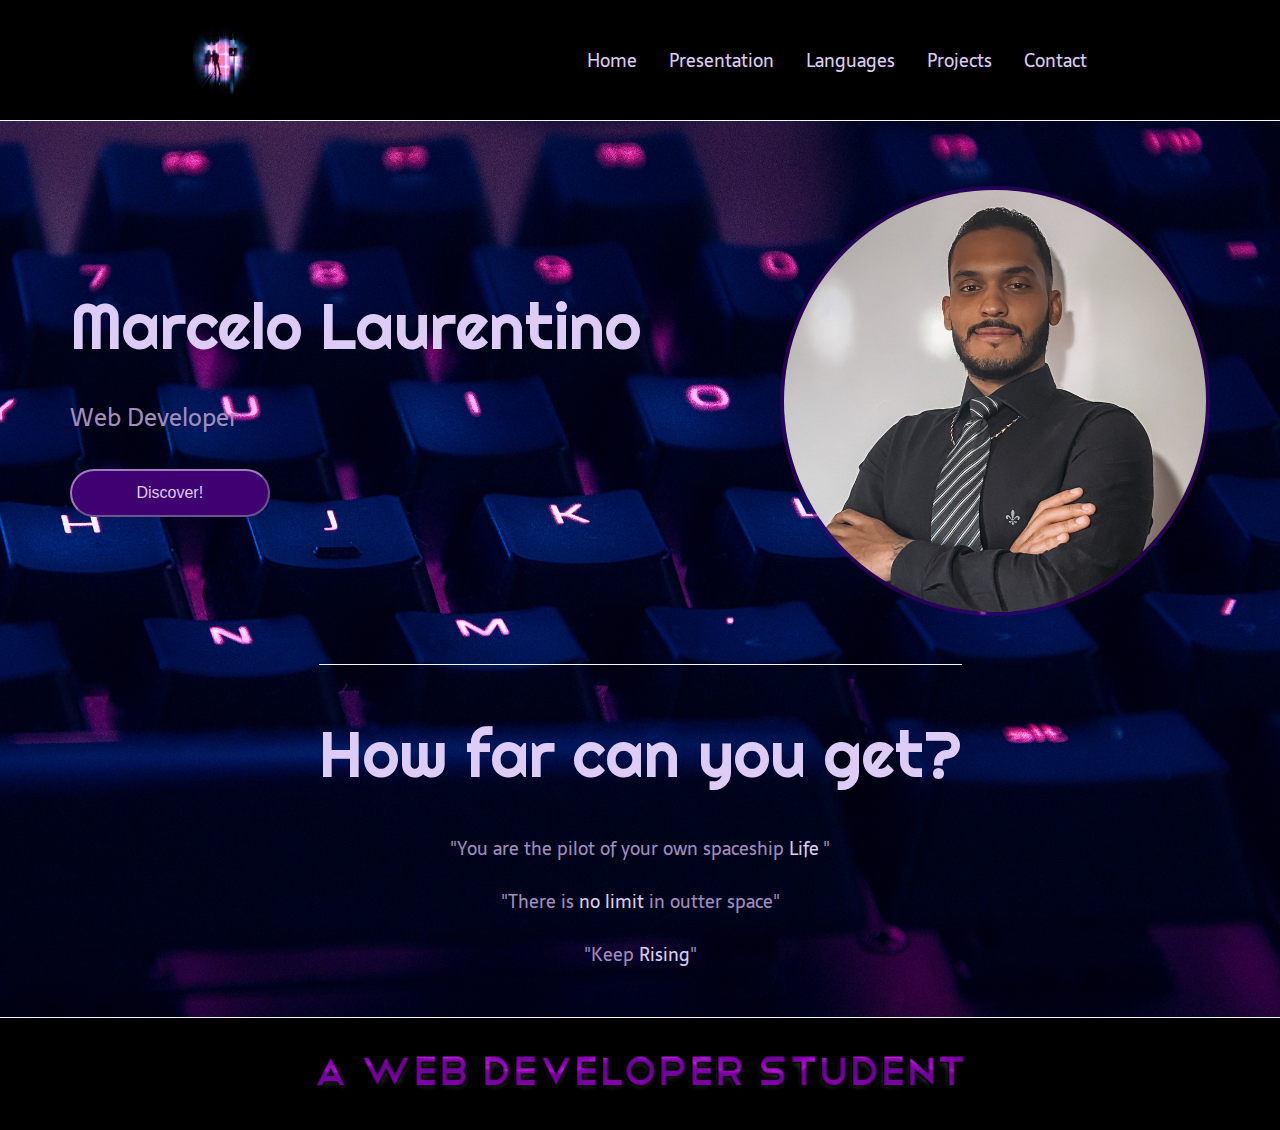
<file: landingpage/index.html>
<!DOCTYPE html>
<html lang="en">
  <head>
    <meta charset="UTF-8" />
    <meta name="viewport" content="width=device-width, initial-scale=1.0" />
    <meta name="description" content="A landing page by Marc" />
    <title>Marc - A testing landing page</title>
    <link rel="stylesheet" href="style.css" />
  </head>
  <body>
    <header class="brain">
      <img class="brain-logo" src="images/astronauticon2.jpg" alt="Page logo" />
      <nav class="brain-menu">
        <a class="brain-menu-item" href="index.html">Home</a>
        <a class="brain-menu-item" href="presentation.html">Presentation</a>
        <a class="brain-menu-item" href="">Languages</a>
        <a class="brain-menu-item" href="">Projects</a>
        <a class="brain-menu-item" href="">Contact</a>
      </nav>
    </header>
    <main class="content">
      <section class="main-content">
        <div class="main-content-text">
          <h1 class="main-content-title">Marcelo Laurentino</h1>
          <h2 class="main-content-subtitle">Web Developer</h2>
          <button class="main-content-button">Discover!</button>
        </div>
        <img
          class="main-content-image"
          src="images/marcphoto.jpg"
          alt="WebDev Photo"
        />
      </section>
      <section class="second-content">
        <h3 class="second-content-title">How far can you get?</h3>
        <p class="second-content-p">
          "You are the pilot of your own spaceship <strong>Life</strong> "
        </p>
        <p class="second-content-p">
          "There is <strong>no limit</strong> in outter space"
        </p>
        <p class="second-content-p">"Keep <strong>Rising</strong>"</p>
      </section>
    </main>
    <footer class="foot">
      <img
        class="foot-image"
        src="images/A-Web-Developer-Student.png"
        alt="Marc Footer Logo"
      />
    </footer>
  </body>
</html>
</file>
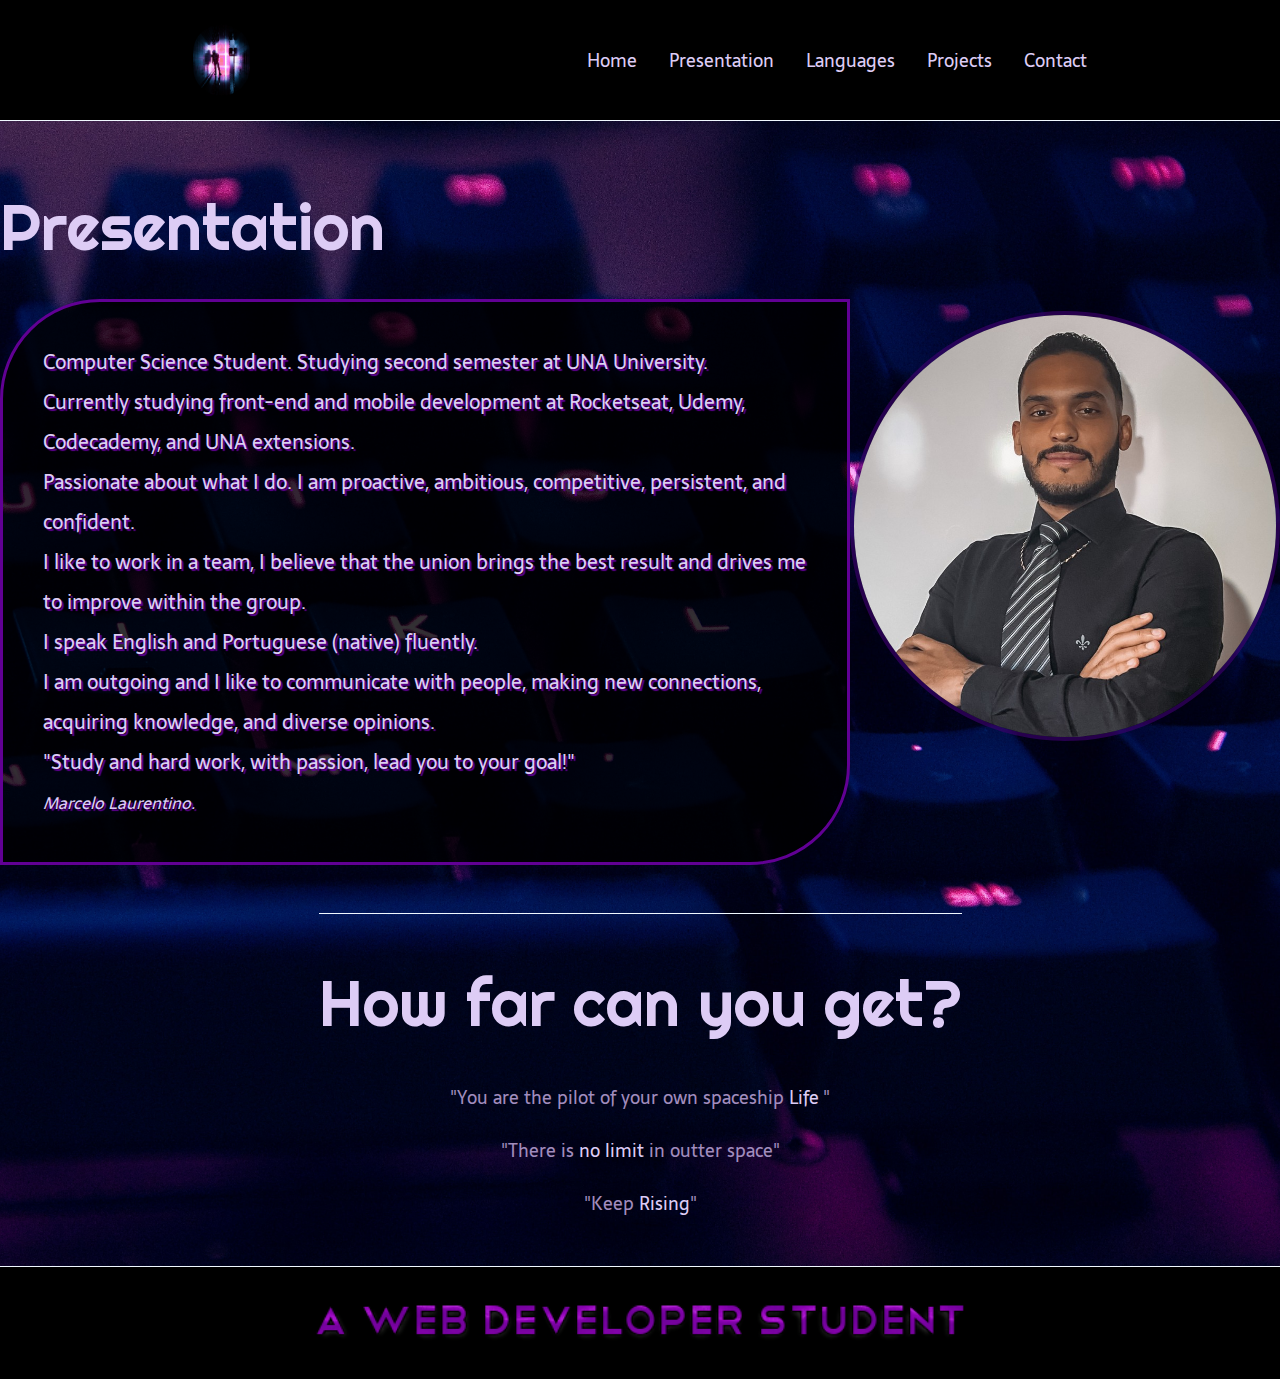
<file: landingpage/presentation.html>
<!DOCTYPE html>
<html lang="en">
  <head>
    <meta charset="UTF-8" />
    <meta name="viewport" content="width=device-width, initial-scale=1.0" />
    <meta name="description" content="A landing page by Marc" />
    <title>Marc - A testing Presentation page</title>
    <link rel="stylesheet" href="presentation.css" />
  </head>
  <body>
    <header class="brain">
      <img class="brain-logo" src="images/astronauticon2.jpg" alt="Page logo" />
      <nav class="brain-menu">
        <a class="brain-menu-item" href="index.html">Home</a>
        <a class="brain-menu-item" href="presentation.html">Presentation</a>
        <a class="brain-menu-item" href="">Languages</a>
        <a class="brain-menu-item" href="">Projects</a>
        <a class="brain-menu-item" href="">Contact</a>
      </nav>
    </header>
    <main class="content">
      <section class="main-content">
        <div class="main-content-text">
          <h1 class="main-content-title">Presentation</h1>
          <p class="main-content-subtitle">
            Computer Science Student. Studying second semester at UNA
            University. <br />
            Currently studying front-end and mobile development at Rocketseat,
            Udemy, Codecademy, and UNA extensions. <br />
            Passionate about what I do. I am proactive, ambitious, competitive,
            persistent, and confident. <br />
            I like to work in a team, I believe that the union brings the best
            result and drives me to improve within the group. <br />
            I speak English and Portuguese (native) fluently. <br />
            I am outgoing and I like to communicate with people, making new
            connections, acquiring knowledge, and diverse opinions. <br />
            "Study and hard work, with passion, lead you to your goal!" <br />
            <small><i class="signature">Marcelo Laurentino.</i></small>
          </p>
        </div>
        <img
          class="main-content-image"
          src="images/marcphoto.jpg"
          alt="WebDev Photo"
        />
      </section>
      <section class="second-content">
        <h3 class="second-content-title">How far can you get?</h3>
        <p class="second-content-p">
          "You are the pilot of your own spaceship <strong>Life</strong> "
        </p>
        <p class="second-content-p">
          "There is <strong>no limit</strong> in outter space"
        </p>
        <p class="second-content-p">"Keep <strong>Rising</strong>"</p>
      </section>
    </main>
    <footer class="foot">
      <img
        class="foot-image"
        src="images/A-Web-Developer-Student.png"
        alt="Marc Footer Logo"
      />
    </footer>
  </body>
</html>
</file>
<file: landingpage/style.css>
@import url('https://fonts.googleapis.com/css2?family=Righteous&family=Sarala:wght@400;700&display=swap');

* {
  margin: 0;
  padding: 0;
  box-sizing: border-box;
  text-decoration: none;
}
body {
  font-size: 100%;
  background-image: url(images/lpbackground4.jpg);
  background-position: right;
  background-size: cover;
}
.brain {
  display: flex;
  flex-direction: row;
  align-items: center;
  justify-content: space-around;
  padding: 24px;
  background: black;
}
.brain-logo {
  height: 72px;
  width: auto;
  border-radius: 100px;
}
.brain-menu {
  display: flex;
  gap: 32px;
}
.brain-menu-item {
  font-family: 'Sarala', sans-serif;
  color: rgb(221, 204, 245);
  font-weight: 400;
  font-size: 18px;
}
.content {
  border-top: 0.4px solid aliceblue;
  margin-bottom: 48px;
}
.main-content {
  display: flex;
  flex-direction: row;
  align-items: center;
  justify-content: space-around;
  padding-top: 65px;
}
.main-content-text {
  display: flex;
  flex-direction: column;
  gap: 32px;
}
.main-content-title {
  font-family: 'Righteous', cursive;
  font-weight: 400;
  font-size: 64px;
  color: rgb(221, 204, 245);
}
.main-content-subtitle {
  font-family: 'Sarala', sans-serif;
  font-weight: 400;
  font-size: 24px;
  color: rgb(161, 140, 189);
}
.main-content-button {
  position: relative;
  background-color: #3f0071;
  border-radius: 4em;
  border-color: rgba(221, 204, 245, 60%);
  font-size: 16px;
  width: 200px;
  color: rgb(221, 204, 245);
  padding: 0.8em 1.8em;
  cursor: pointer;
  user-select: none;
  text-align: center;
  text-decoration: none;
  cursor: pointer;
  transition-duration: 0.4s;
  -webkit-transition-duration: 0.4s;
}
.main-content-button:hover {
  transition-duration: 0.1s;
  background-color: #150050;
}
.main-content-button:after {
  content: '';
  display: block;
  position: absolute;
  border-radius: 4em;
  left: 0;
  top: 0;
  width: 100%;
  height: 100%;
  opacity: 0;
  transition: all 0.5s;
  box-shadow: 0 0 10px 40px #610094;
}
.main-content-button:active:after {
  box-shadow: 0 0 0 0 #150050;
  position: absolute;
  border-radius: 4em;
  left: 0;
  top: 0;
  opacity: 1;
  transition: 0s;
}
.main-content-button:active {
  top: 1px;
}
.main-content-image {
  height: 430px;
  border: 4px solid rgba(63, 0, 113, 60%);
  border-radius: 220px;
}
.second-content {
  display: flex;
  flex-direction: column;
  align-items: center;
  gap: 24px;
  margin-top: 48px;
}
.second-content-title {
  border-top: 0.4px solid aliceblue;
  padding-top: 48px;
  font-family: 'Righteous', cursive;
  font-weight: 400;
  font-size: 64px;
  color: rgb(221, 204, 245);
  margin-bottom: 16px;
}
strong {
  color: rgb(221, 204, 245);
}
.second-content-p {
  font-family: 'Sarala', sans-serif;
  font-weight: 300;
  font-size: 18px;
  color: rgb(161, 140, 189);
}
.foot {
  padding: 32px;
  background-color: black;
  border-top: 0.4px solid aliceblue;
}
.foot-image {
  height: 48px;
  display: block;
  margin: 0 auto;
}
</file>
<file: landingpage/presentation.css>
@import url('https://fonts.googleapis.com/css2?family=Righteous&family=Sarala:wght@400;700&display=swap');

* {
  margin: 0;
  padding: 0;
  box-sizing: border-box;
  text-decoration: none;
}
body {
  font-size: 100%;
  background-image: url(images/lpbackground4.jpg);
  background-position: right;
  background-size: cover;
}
.brain {
  display: flex;
  flex-direction: row;
  align-items: center;
  justify-content: space-around;
  padding: 24px;
  background: black;
}
.brain-logo {
  height: 72px;
  width: auto;
  border-radius: 100px;
}
.brain-menu {
  display: flex;
  gap: 32px;
}
.brain-menu-item {
  font-family: 'Sarala', sans-serif;
  color: rgb(221, 204, 245);
  font-weight: 400;
  font-size: 18px;
}
.content {
  border-top: 0.4px solid aliceblue;
  margin-bottom: 48px;
}
.main-content {
  display: flex;
  flex-direction: row;
  align-items: center;
  justify-content: space-around;
  padding-top: 65px;
}
.main-content-text {
  display: flex;
  flex-direction: column;
  gap: 32px;
}
.main-content-title {
  font-family: 'Righteous', cursive;
  font-weight: 400;
  font-size: 64px;
  color: rgb(221, 204, 245);
}
.main-content-subtitle {
  font-family: 'Sarala', sans-serif;
  font-weight: 400;
  font-size: 20px;
  color: rgb(221, 204, 245);
  text-shadow: 2px 2px 1px#610094;
  text-align: left;
  background-color: rgba(0, 0, 0, 80%);
  padding: 40px;
  border-radius: 100px 0px;
  border-style: solid;
  border-color: #610094;
  line-height: 2;
}
.main-content-button {
  position: relative;
  background-color: #3f0071;
  border-radius: 4em;
  border-color: rgba(221, 204, 245, 60%);
  font-size: 16px;
  width: 200px;
  color: rgb(221, 204, 245);
  padding: 0.8em 1.8em;
  cursor: pointer;
  user-select: none;
  text-align: center;
  text-decoration: none;
  cursor: pointer;
  transition-duration: 0.4s;
  -webkit-transition-duration: 0.4s;
}
.main-content-button:hover {
  transition-duration: 0.1s;
  background-color: #150050;
}
.main-content-button:after {
  content: '';
  display: block;
  position: absolute;
  border-radius: 4em;
  left: 0;
  top: 0;
  width: 100%;
  height: 100%;
  opacity: 0;
  transition: all 0.5s;
  box-shadow: 0 0 10px 40px #610094;
}
.main-content-button:active:after {
  box-shadow: 0 0 0 0 #150050;
  position: absolute;
  border-radius: 4em;
  left: 0;
  top: 0;
  opacity: 1;
  transition: 0s;
}
.main-content-button:active {
  top: 1px;
}
.main-content-image {
  height: 430px;
  border: 4px solid rgba(63, 0, 113, 60%);
  border-radius: 220px;
}
.second-content {
  display: flex;
  flex-direction: column;
  align-items: center;
  gap: 24px;
  margin-top: 48px;
}
.second-content-title {
  border-top: 0.4px solid aliceblue;
  padding-top: 48px;
  font-family: 'Righteous', cursive;
  font-weight: 400;
  font-size: 64px;
  color: rgb(221, 204, 245);
  margin-bottom: 16px;
}
strong {
  color: rgb(221, 204, 245);
}
.second-content-p {
  font-family: 'Sarala', sans-serif;
  font-weight: 300;
  font-size: 18px;
  color: rgb(161, 140, 189);
}
.foot {
  padding: 32px;
  background-color: black;
  border-top: 0.4px solid aliceblue;
}
.foot-image {
  height: 48px;
  display: block;
  margin: 0 auto;
}
</file>
